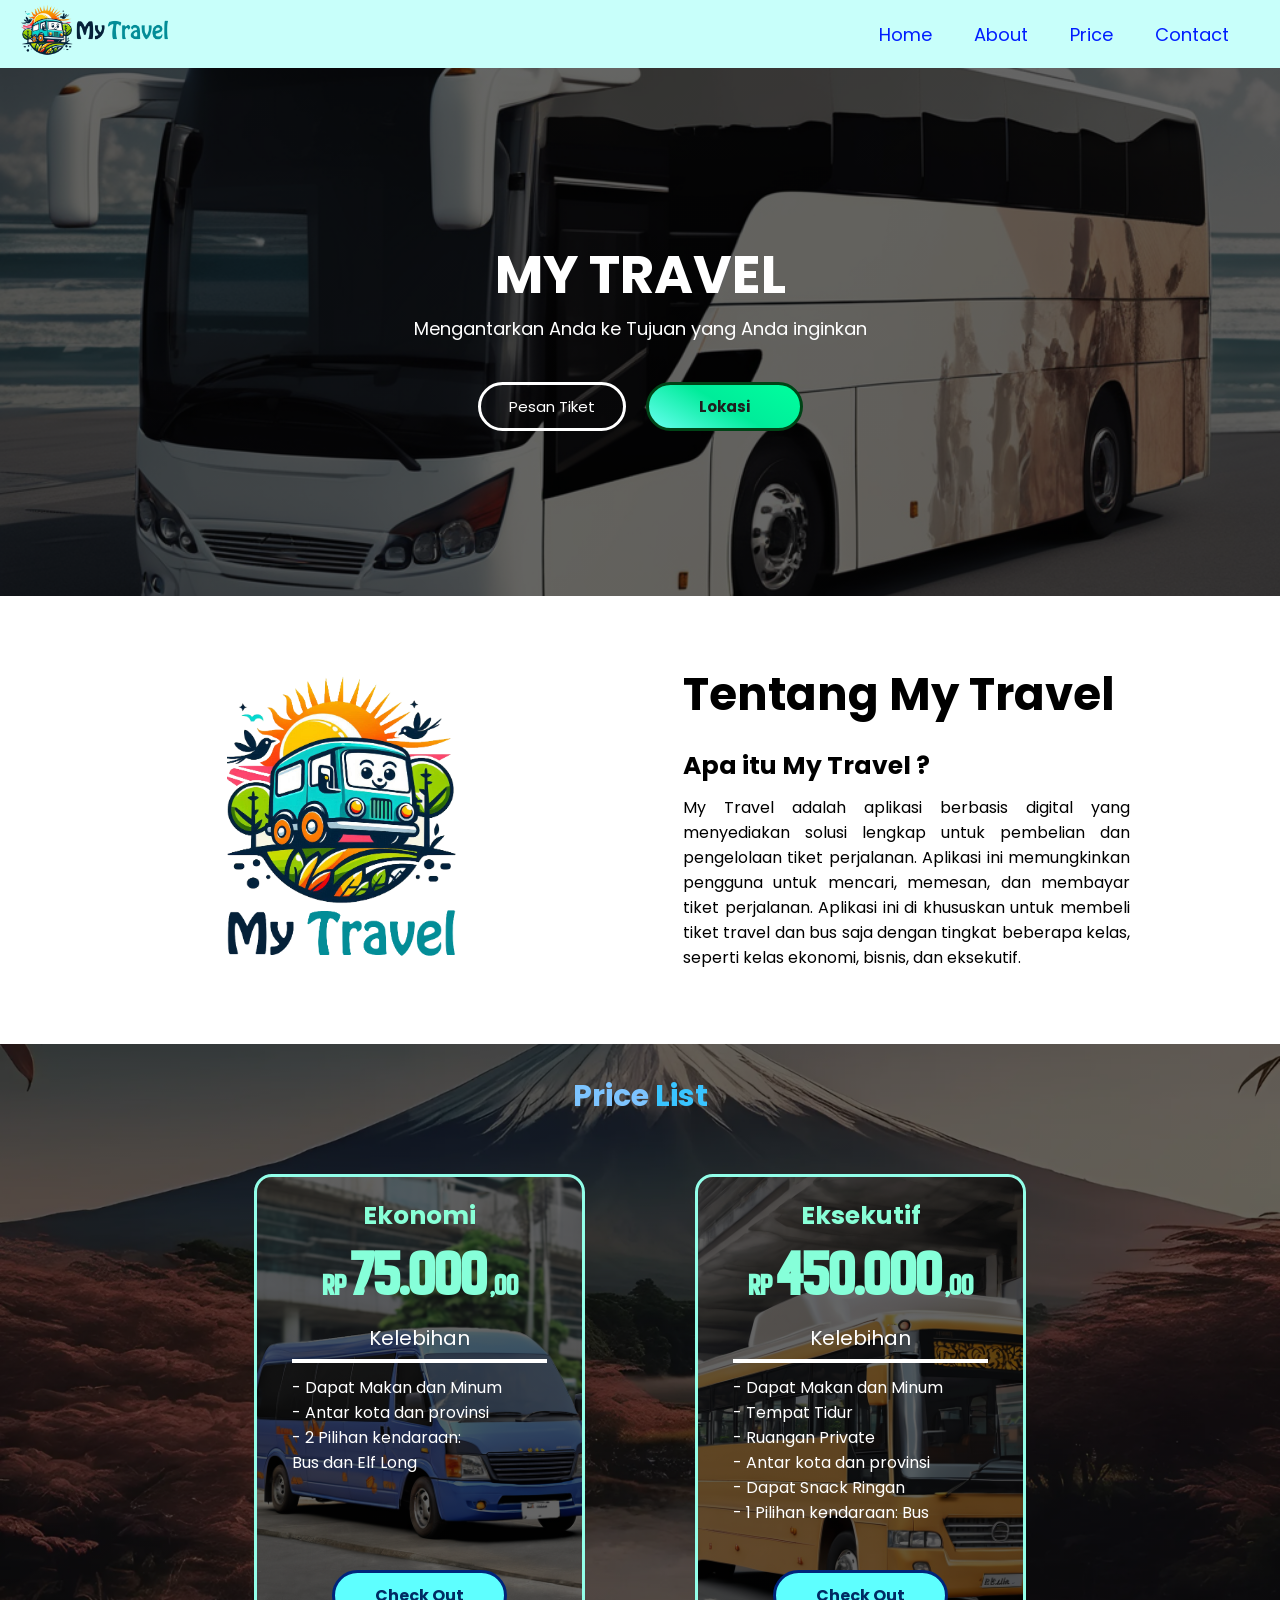
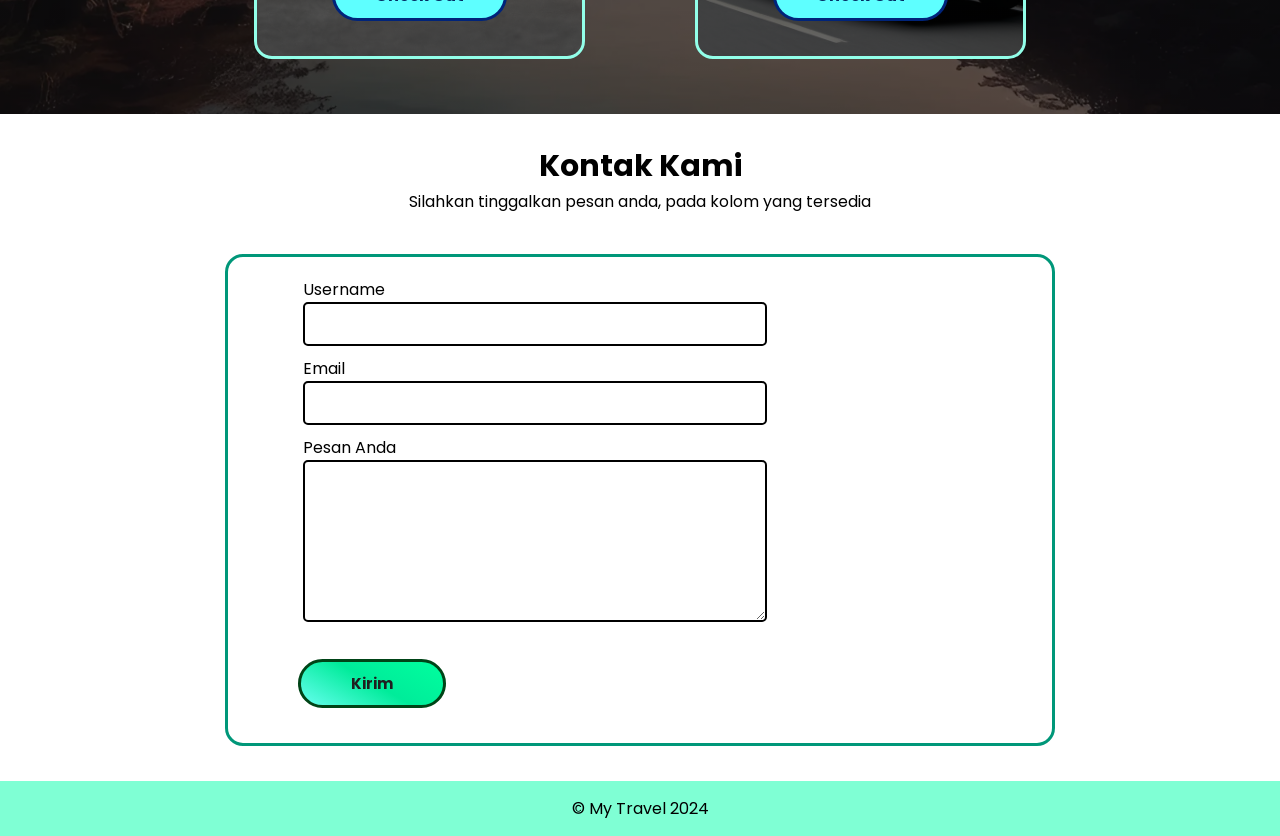
<file: index.html>
<!DOCTYPE html>
<html lang="en">
<head>
    <meta charset="UTF-8">
    <meta name="viewport" content="width=device-width, initial-scale=1.0">
    <link rel="stylesheet" href="css/style.css">
    <link rel="preconnect" href="https://fonts.googleapis.com">
    <link rel="preconnect" href="https://fonts.gstatic.com" crossorigin>
    <link href="https://fonts.googleapis.com/css2?family=New+Amsterdam&family=Poppins:ital,wght@0,100;0,200;0,300;0,400;0,500;0,600;0,700;0,800;0,900;1,100;1,200;1,300;1,400;1,500;1,600;1,700;1,800;1,900&display=swap" rel="stylesheet">
    <link rel="preconnect" href="https://fonts.googleapis.com">
    <link rel="stylesheet" href="https://cdnjs.cloudflare.com/ajax/libs/font-awesome/6.6.0/css/all.min.css">
    <link rel="preconnect" href="https://fonts.gstatic.com" crossorigin>
    <link href="https://fonts.googleapis.com/css2?family=Poppins:ital,wght@0,100;0,200;0,300;0,400;0,500;0,600;0,700;0,800;0,900;1,100;1,200;1,300;1,400;1,500;1,600;1,700;1,800;1,900&display=swap" rel="stylesheet">
    <title>Document</title>
</head>
<body>
    <div class="nav">
        <span class="nav-left">
            <img class="logo" src="img/my-travel.png" >
            <img class="menu" onclick="btnMenu()" src="img/menu_40dp_0000F5_FILL0_wght400_GRAD0_opsz40.svg" >
        </span>
        <ul id="List">
            <li><a class="btn-1">Home</a></li>
            <li><a class="btn-1">About</a></li>
            <li><a class="btn-1">Price</a></li>
            <li><a class="btn-1">Contact</a></li>
        </ul>
    </div>
    <div class="jumbotron-png">
        <h1 class="title">MY TRAVEL</h1>
        <p class="desc">Mengantarkan Anda ke Tujuan yang Anda inginkan</p>
        <span class="flex">
            <center>
                <button class="btn">Pesan Tiket</button>
                <button class="btn-2">Lokasi</button>
            </center>
        </span>
    </div>
        <div class="row">
            <div class="col">
                <img class="img-logo" src="img/logo-2.png" style="width: 35%; margin-top: 65px;">
            </div>
            <div class="col-1">
                <div class="title-1">Tentang My Travel</div>
                <p class="question">Apa itu My Travel ?</p>
                <p class="desc-2">My Travel adalah aplikasi berbasis digital yang menyediakan 
                    solusi lengkap untuk pembelian dan pengelolaan tiket perjalanan. Aplikasi ini memungkinkan pengguna untuk mencari, memesan, dan membayar tiket perjalanan. Aplikasi ini di khususkan untuk membeli tiket travel dan bus saja dengan tingkat beberapa kelas, seperti kelas ekonomi, bisnis, dan eksekutif.<br />
                </p>
            </div>
        </div>
        <div class="bg-2">
            <div class="relative">
                <div class="title-3">
                    <span class="blue-1">Price</span> 
                    <span class="blue-2">List</span> 
                </div>
                <div class="row-2">
                    <div class="col">
                        <div class="card">
                            <div class="card-title">Ekonomi</div>
                            <div class="price-all">
                                <span class="price">Rp</span>
                                <span class="price-title">75.000</span>
                                <span class="price">,00</span>
                            </div>
                            <div class="features">Kelebihan</div>
                            <hr>
                            <p class="desc-3">
                            - Dapat Makan dan Minum <br />
                            - Antar kota dan provinsi <br />
                            - 2 Pilihan kendaraan: <br />
                                 Bus dan Elf Long<br />
                            </p>
                            <center>
                                <button id="btn-1" onclick="btnhref_ekonomi()" class="btn-3" style="margin-top: 95px;">Check Out</button>
                            </center>
                        </div>
                    </div>
                    <div class="col">
                        <div class="card-4">
                            <div class="card-title">Eksekutif</div>
                            <div class="price-all">
                                <span class="price">Rp</span>
                                <span class="price-title">450.000</span>
                                <span class="price">,00</span>
                            </div>
                            <div class="features">Kelebihan</div>
                            <hr>
                            <p class="desc-3">
                                - Dapat Makan dan Minum <br />
                                - Tempat Tidur <br />
                                - Ruangan Private <br />
                                - Antar kota dan provinsi <br />
                                - Dapat Snack Ringan <br />
                                - 1 Pilihan kendaraan: Bus <br />
                            </p>
                            <center>
                                <button id="btn-2" onclick="btnhref_eksekutif()" class="btn-3">Check Out</button>
                            </center>
                        </div>
                    </div>
                </div>
            </div>
        </div>
        <div class="title-4">Kontak Kami</div>
        <div class="desc-4">Silahkan tinggalkan pesan anda, pada kolom yang tersedia</div>
        <div class="card-3">
            <div class="main">
                <div class="input-container">
                    <label for="name">Username</label>
                    <input class="input-1" type="text" name="" id="">
                </div>
                <div class="input-container">
                    <label for="email">Email</label>
                    <input class="input-1" type="email" name="" id="">
                </div>
                <div class="input-container">
                    <label for="messagge">Pesan Anda</label>
                    <textarea class="input-2" type="text" name="" id=""></textarea>
                </div>
                <button class="btn-2 ml-5">Kirim</button>
            </div>
        </div>
        <footer class="foot">
            <center>
                &copy; My Travel 2024
            </center>
        </footer>
    <script src="js/main.js"></script>
</body>
</html>
</file>
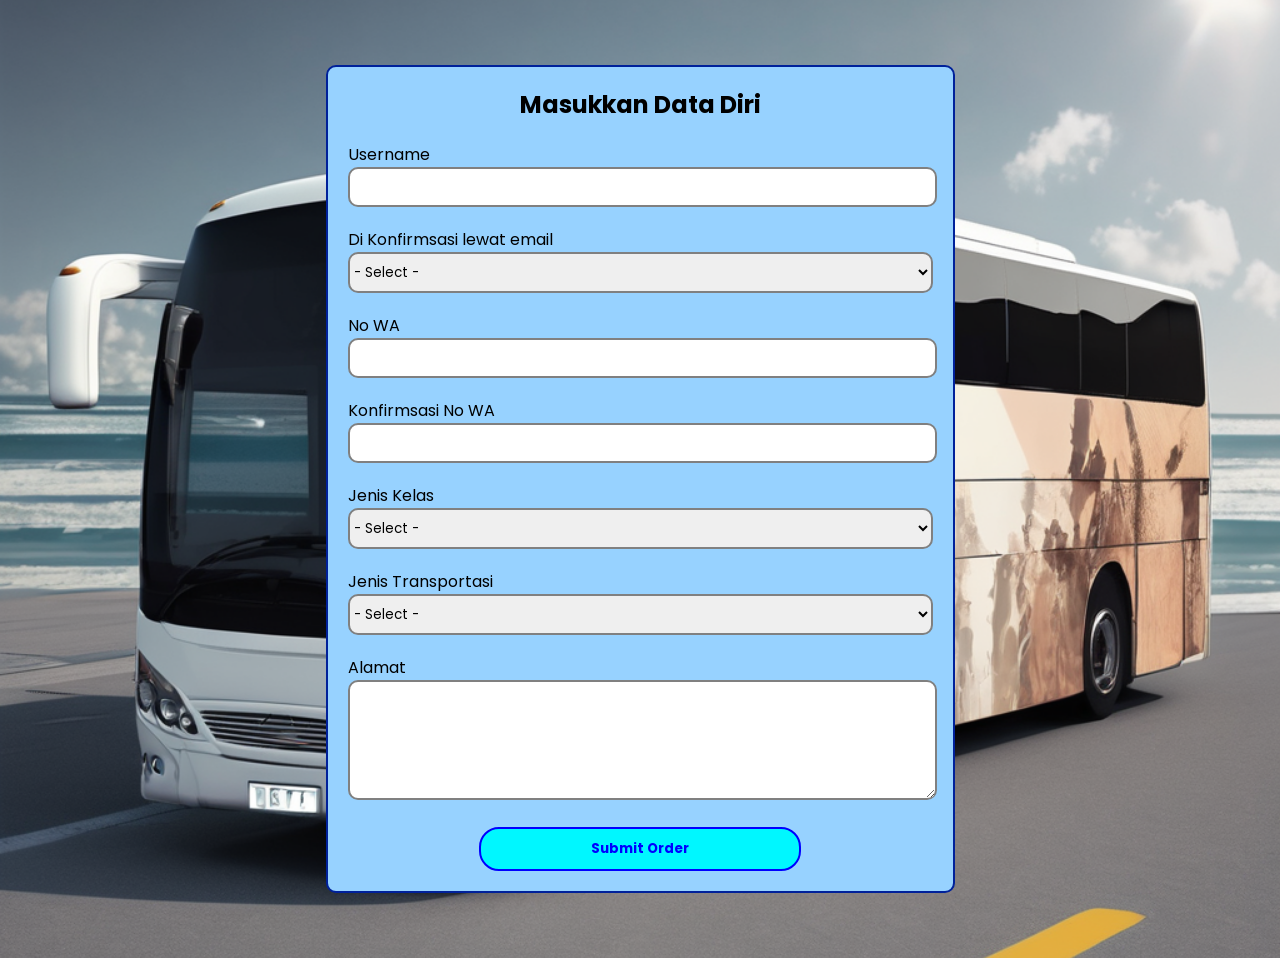
<file: Order/Ekonomi.html>
<!DOCTYPE html>
<html lang="en">
<head>
    <meta charset="UTF-8">
    <meta name="viewport" content="width=device-width, initial-scale=1.0">
    <link rel="preconnect" href="https://fonts.googleapis.com">
    <link rel="preconnect" href="https://fonts.gstatic.com" crossorigin>
    <link href="https://fonts.googleapis.com/css2?family=New+Amsterdam&family=Poppins:ital,wght@0,100;0,200;0,300;0,400;0,500;0,600;0,700;0,800;0,900;1,100;1,200;1,300;1,400;1,500;1,600;1,700;1,800;1,900&display=swap" rel="stylesheet">
    <link rel="preconnect" href="https://fonts.googleapis.com">
    <link rel="stylesheet" href="https://cdnjs.cloudflare.com/ajax/libs/font-awesome/6.6.0/css/all.min.css">
    <link rel="preconnect" href="https://fonts.gstatic.com" crossorigin>
    <link href="https://fonts.googleapis.com/css2?family=Poppins:ital,wght@0,100;0,200;0,300;0,400;0,500;0,600;0,700;0,800;0,900;1,100;1,200;1,300;1,400;1,500;1,600;1,700;1,800;1,900&display=swap" rel="stylesheet">
    <link rel="stylesheet" href="css/style.css">
    <title>Document</title>
</head>
<body>
    <form action="Ekonomi.html" method="post">
        <div class="latar">
            <div class="card">
                <div class="title">Masukkan Data Diri</div>
                <div class="input-container">
                    <label class="label-form" for="">Username</label>
                    <input class="input-form" type="text" name="" id="">
                </div>
                <div class="input-container">
                    <label class="label-form" for="">Di Konfirmsasi lewat email</label>
                    <select class="select-form" name="" id="">
                        <option class="option-form" value=""> - Select - </option>
                        <option class="option-form" value=""> agadawud.08@gmail.com </option>
                    </select>
                </div>
                <div class="input-container">
                    <label class="label-form" for="">No WA</label>
                    <input class="input-form" type="email" name="" id="">
                </div>
                <div class="input-container">
                    <label class="label-form" for="">Konfirmsasi No WA</label>
                    <input class="input-form" type="email" name="" id="">
                </div>
                <div class="input-container">
                    <label class="label-form" for="">Jenis Kelas</label>
                    <select class="select-form" name="" id="">
                        <option class="option-form" value=""> - Select - </option>
                        <option class="option-form" value=""> Ekonomi </option>
                    </select>
                </div>
                <div class="input-container">
                    <label class="label-form" for="">Jenis Transportasi</label>
                    <select class="select-form" name="" id="">
                        <option class="option-form" value=""> - Select - </option>
                        <option class="option-form" value="">Bus</option>
                        <option class="option-form" value="">Elf Long</option>
                    </select>
                </div>
                <div class="input-container">
                    <label class="label-form" for="">Alamat</label>
                    <textarea class="input-form" name="" id="" cols="30" rows="5"></textarea>
                </div>
                <center>
                    <button class="btn">Submit Order</button>
                </center>
            </div>
        </div>
    </form>
</body>
</html>
</file>
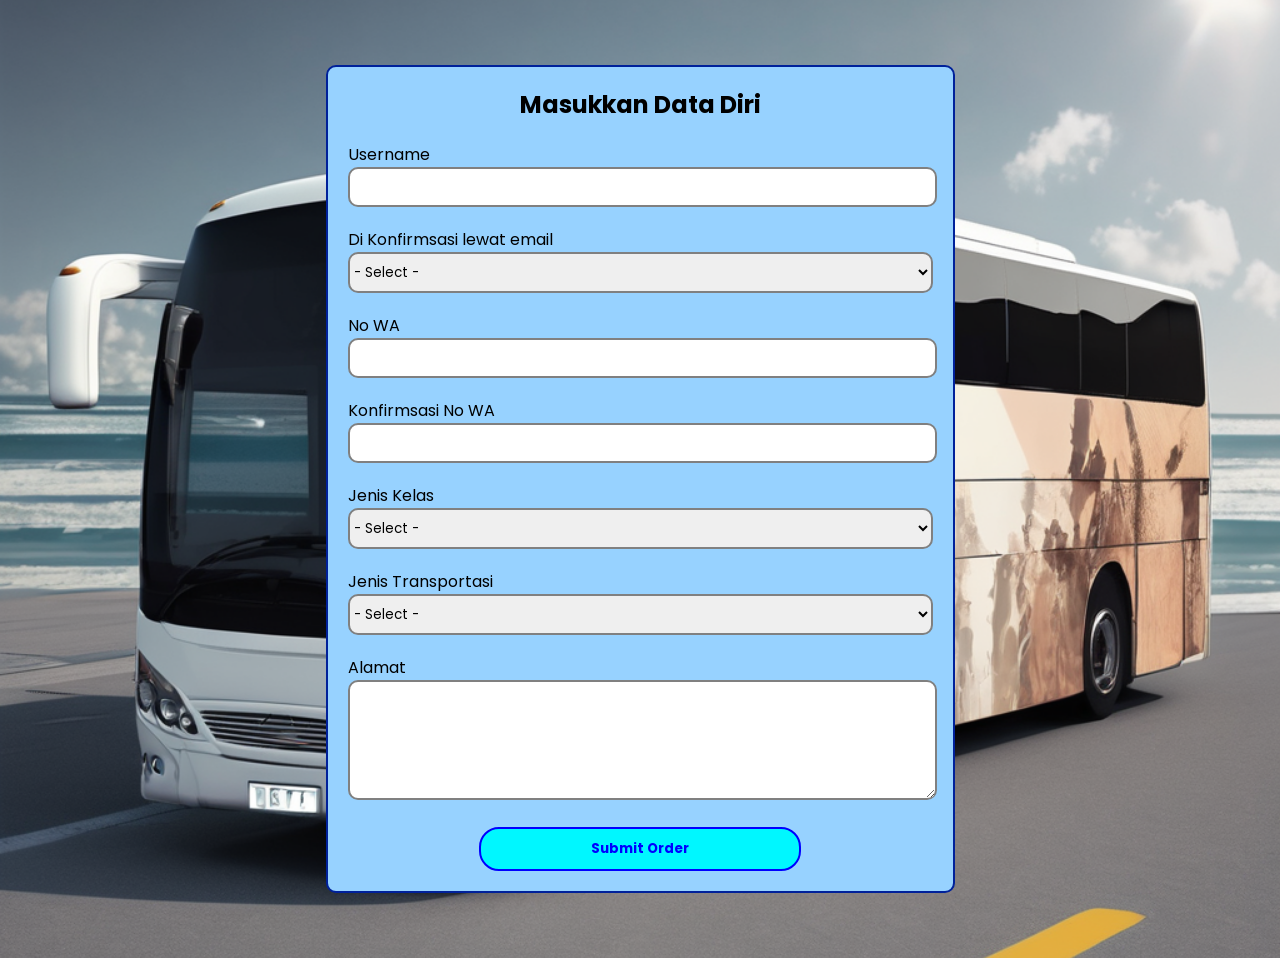
<file: Order/Premium.html>
<!DOCTYPE html>
<html lang="en">
<head>
    <meta charset="UTF-8">
    <meta name="viewport" content="width=device-width, initial-scale=1.0">
    <link rel="preconnect" href="https://fonts.googleapis.com">
    <link rel="preconnect" href="https://fonts.gstatic.com" crossorigin>
    <link href="https://fonts.googleapis.com/css2?family=New+Amsterdam&family=Poppins:ital,wght@0,100;0,200;0,300;0,400;0,500;0,600;0,700;0,800;0,900;1,100;1,200;1,300;1,400;1,500;1,600;1,700;1,800;1,900&display=swap" rel="stylesheet">
    <link rel="preconnect" href="https://fonts.googleapis.com">
    <link rel="stylesheet" href="https://cdnjs.cloudflare.com/ajax/libs/font-awesome/6.6.0/css/all.min.css">
    <link rel="preconnect" href="https://fonts.gstatic.com" crossorigin>
    <link href="https://fonts.googleapis.com/css2?family=Poppins:ital,wght@0,100;0,200;0,300;0,400;0,500;0,600;0,700;0,800;0,900;1,100;1,200;1,300;1,400;1,500;1,600;1,700;1,800;1,900&display=swap" rel="stylesheet">
    <link rel="stylesheet" href="css/style.css">
    <title>Document</title>
</head>
<body>
    <form action="Ekonomi.html" method="post">
        <div class="latar">
            <div class="card">
                <div class="title">Masukkan Data Diri</div>
                <div class="input-container">
                    <label class="label-form" for="">Username</label>
                    <input class="input-form" type="text" name="" id="">
                </div>
                <div class="input-container">
                    <label class="label-form" for="">Di Konfirmsasi lewat email</label>
                    <select class="select-form" name="" id="">
                        <option class="option-form" value=""> - Select - </option>
                        <option class="option-form" value=""> agadawud.08@gmail.com </option>
                    </select>
                </div>
                <div class="input-container">
                    <label class="label-form" for="">No WA</label>
                    <input class="input-form" type="email" name="" id="">
                </div>
                <div class="input-container">
                    <label class="label-form" for="">Konfirmsasi No WA</label>
                    <input class="input-form" type="email" name="" id="">
                </div>
                <div class="input-container">
                    <label class="label-form" for="">Jenis Kelas</label>
                    <select class="select-form" name="" id="">
                        <option class="option-form" value=""> - Select - </option>
                        <option class="option-form" value=""> Eksekutif </option>
                    </select>
                </div>
                <div class="input-container">
                    <label class="label-form" for="">Jenis Transportasi</label>
                    <select class="select-form" name="" id="">
                        <option class="option-form" value=""> - Select - </option>
                        <option class="option-form" value="">Bus</option>
                    </select>
                </div>
                <div class="input-container">
                    <label class="label-form" for="">Alamat</label>
                    <textarea class="input-form" name="" id="" cols="30" rows="5"></textarea>
                </div>
                <center>
                    <button class="btn">Submit Order</button>
                </center>
            </div>
        </div>
    </form>
</body>
</html>
</file>
<file: css/style.css>
*{
    margin: 0;
    padding: 0;
    font-family: 'Poppins', sans-serif;
    text-decoration: none;
}

.nav {
    display: flex;
    box-shadow: 100px;
    background-color: rgb(200, 255, 250);
    height: 68px;
    align-items: center;
    width: 100%;
    justify-content: space-between;
    position: fixed;
    z-index: 1000;
}

img.logo{
    background-size: cover;
    width: 150px;
    margin-left: 18px;
}

img.menu{
    display: none;
}

.nav ul {
    justify-content: end;
    display: flex;
    list-style: none;
    margin-right: 30px;
}

.nav ul li{
    text-align: end;
    align-items: center;
}

.nav ul li a.btn-1{
    font-size: 18px;
    padding: 2px 5px;
    margin: 16px;
    color: #001eff;
    text-decoration: none;
    cursor: pointer;
    font-weight: normal;
    border-bottom: 2px solid rgb(200, 255, 250);
    transition: 0.4s;
}

.nav ul li a:hover{
    border-bottom: 2px solid rgb(0, 0, 181);
    color: rgb(0, 0, 181);
    transition: 0.4s;
}

.nav ul li a:active{
    border-bottom: 2px solid rgb(0, 0, 181);
    color: rgb(0, 0, 181);
}

.jumbotron-png {
    display: block;
    background-image: url('../img/bus_keluaran_terbaru_tahun_2024_dengan_nama_My_Travel_dan_berlatar_belakang_terminal.png');
    background-position: center;
    background-size: cover;
    padding-top: 235px;
    padding-bottom: 165px;
    position: relative;
    width: 100%;
}

.jumbotron-png::after {
    width: 100%;
    height: 100%;
    content: '';
    top: 0;
    left: 0;
    position: absolute;
    z-index: 1;
    background-image: linear-gradient(180deg, rgba(0,0,0,0.6) 0%, rgba(0,0,0,0.6) 100%);
}


h1.title{
    font-size: 53px;
    color: rgb(255, 255, 255);
    font-weight: bold;
    text-align: center;
    z-index: 2;
    position: relative;
}

p.desc{
    color: white;
    font-size: 18px;
    text-align: center;
    z-index: 3;
    margin-left: 65px;
    margin-right: 65px;
    position: relative;
    padding-bottom: 20px;
}

.btn{
    position: relative;
    margin-top: 20px;
    padding-left: 28px;
    padding-right: 28px;
    padding-top: 10px;
    padding-bottom: 10px;
    z-index: 4;
    margin-left: 8px;
    margin-right: 8px;
    font-size: 15px;
    border-radius: 25px;
    background-color: rgba(0, 0, 0, 0);
    border: 3px solid white;
    transition: 0.4s;
    color: white;
}

.btn-2{
    position: relative;
    margin-top: 20px;
    padding-left: 50px;
    padding-right: 50px;
    margin-left: 8px;
    margin-right: 8px;
    padding-top: 10px;
    padding-bottom: 10px;
    z-index: 4;
    font-size: 15px;
    border-radius: 25px;
    background: linear-gradient(30deg, rgba(103,254,239,1) 0%, rgba(0,236,154,1) 51%, rgba(0,255,158,1) 100%);
    border: 3px solid rgb(0, 68, 23);
    color: rgb(31, 31, 31);
    transition: 0.4s;
    font-weight: bold;
}

.btn:hover{
    background-color: white;
    border: 3px solid rgb(69, 69, 69);
    cursor: pointer;
    transition: 0.4s;
    color: rgb(0, 0, 0);
}

.btn-2:hover{
    background: linear-gradient(30deg, rgba(120,216,255,1) 0%, rgba(39,255,187,1) 51%, rgba(46,255,175,1) 100%);
    border: 3px solid rgb(0, 26, 6);
    cursor: pointer;
    transition: 0.4s;
    color: rgb(0, 0, 0);
}

.container{
    width: 100%;
}

.row{
    display: flex;
    flex-wrap: wrap;
    margin-left: auto;
    margin-right: auto;
}

.col{
    text-align: center;
    padding: 15px;
}

.col-2{
    padding: 15px;
}

.col-1{
    flex: 1;
}

.title-1{
    margin-top: 65px;
    font-weight: bold;
    font-size: 45px;
    flex: 1;
    text-align: none;
}

.question{
    font-size: 25px;
    font-weight: bold;
    margin-top: 18px;
}

.desc-2{
    margin-top: 10px;
    text-align: justify;
    margin-right: 150px;
}

.bg-2{
    display: block;
    position: relative;
    width: 100%;
    background-image: url('../img/snapedit_1724059753851.jpeg');
    background-size: cover;
    background-position: center;
}

.bg-2::after{
    width: 100%;
    height: 100%;
    content: '';
    position: absolute;
    top: 0;
    left: 0;
    z-index: 1;
    background-image: linear-gradient(180deg, rgba(0,0,0,0.6) 0%, rgba(0,0,0,0.6) 100%);
}

.title-3{
    padding-top: 30px;
    text-align: center;
    font-weight: bold;
    font-size: 30px;
    margin-top: 65px;
    color: rgb(184, 168, 255);
    z-index: 3;
    position: relative;
}

.blue-1{
    color: rgb(125, 196, 255);
}

.blue-2{
    color: rgb(57, 196, 255);
}

.card{
    display: block;
    border: 3px solid rgb(146, 255, 233);
    background-image: url('../img/buatlah_1_gambar_minibus_berlatar_belakang_terminal.png');
    background-position: center;
    background-size: cover;
    padding: 35px;
    position: relative;
    padding-top: 20px;
    border-radius: 18px;
    margin: 40px;
    z-index: 2;
}

.card-3{
    border: 3px solid rgb(0, 151, 121);
    padding: 35px;
    padding-top: 20px;
    border-radius: 18px;
    margin-left: 225px;
    margin-right: 225px;
    margin-top: 40px;
}

.card::after{
    border-radius: 15px;
    width: 100%;
    height: 100%;
    content: '';
    top: 0;
    left: 0;
    position: absolute;
    z-index: 1;
    background-image: linear-gradient(180deg, rgba(0,0,0,0.6) 0%, rgba(0,0,0,0.6) 100%);
}

.card-4{
    display: block;
    border: 3px solid rgb(146, 255, 233);
    background-image: url('../img/buatlah_1_gambar_bus_berlatar_belakang_terimal.png');
    background-position: center;
    background-size: cover;
    padding: 35px;
    position: relative;
    padding-top: 20px;
    border-radius: 18px;
    margin: 40px;
    z-index: 3;
}

.card-4::after{
    border-radius: 15px;
    width: 100%;
    height: 100%;
    content: '';
    top: 0;
    left: 0;
    position: absolute;
    z-index: 1;
    background-image: linear-gradient(180deg, rgba(0,0,0,0.6) 0%, rgba(0,0,0,0.6) 100%);
}

.card-title{
    z-index: 2;
    color: rgb(136, 255, 215);
    position: relative;
    text-align: center;
    font-weight: bold;
    font-size: 25px;
}

.row-2{
    display: flex;
    flex-wrap: wrap;
    justify-content: center;
}

.btn-3{
    z-index: 4;
    position: relative;
    margin-top: 45px;
    padding-top: 10px;
    padding-bottom: 10px;
    border-radius: 30px;
    border: 3.5px solid rgb(0, 36, 122);
    color: rgb(0, 43, 99);
    background-color: rgb(94, 255, 255);
    padding-left: 40px;
    padding-right: 40px;
    font-weight: bold;
    font-size: 16px;
    transition: 0.4s ;
}

.btn-3:hover{
    border: 3.5px solid rgb(0, 28, 94);
    color: rgb(0, 40, 93);
    background-color: rgb(107, 181, 255);
    cursor: pointer;
}

.desc-3{
    left: 0;
    margin-right: 45px;
    text-align: justify;
    color: white;
    position: relative;
    z-index: 8;
    justify-content: left;
}

.features{
    color: white;
    position: relative;
    z-index: 6;
    font-size: 20px;
    margin-bottom: 6px;
}

hr{
    border: 2.5px solid white;
    z-index: 7;
    position: relative;
    margin-bottom: 12px;
}

.price-all{
    margin-bottom: 10px;
    color: rgb(134, 255, 217);
    position: relative;
    z-index: 5;
}

.price{
    font-family: 'New Amsterdam', sans-serif;
    font-weight: bold;
    font-size: 30px;
}

.price-title{
    font-family: 'New Amsterdam', sans-serif;
    font-weight: bold;
    font-size: 65px;
}

.title-4{
    text-align: center;
    font-weight: bold;
    font-size: 30px;
    margin-top: 30px;
}

.desc-4{
    margin-bottom: 36px;
    text-align: center;
}

.block{
    display: block;
}

.input-container{
    margin-bottom: 10px;
    margin-left: 40px;
}

label{
    display: block;
}

.input-1{
    width: 65%;
    padding: 10px;
    box-sizing: border-box;
    border-radius: 5px;
    border: 2px solid black;
    outline: none;
}

.input-2{
    width: 65%;
    padding: 10px;
    height: 18vh;
    padding: 10px;
    box-sizing: border-box;
    border-radius: 5px;
    border: 2px solid black;
    outline: none;
}

.card-1{
    border: 3px solid rgb(0, 100, 84);
    padding: 35px;
    padding-top: 20px;
    border-radius: 15px;
    width: 50%;
    margin: auto;
    margin-top: 20px;
}

.ml-5{
    margin-left: 35px;
}

.foot{
    padding: 15px;
    background-color: aquamarine;
    margin-top: 35px;
}

@media screen and (max-width: 1092px){
    .nav {
        display: block;
        align-items: center;
        width: 100%;
        
    }

    img.logo{
        margin: 20 auto 10px;
    }

    .card{
        padding: 40px;
    }

    .nav-left{
        width: 100%;
        justify-content: space-between;
        display: flex;
    }

    img.menu{
        display: block;
        padding-right: 20px;
        cursor: pointer;
    }

    .nav ul {
        position: fixed;
        width: 50%;
        margin-top: 9px;
        padding-top: 10px;
        height: 100%;
        background-color: rgb(142, 255, 246);
        display: block;
        list-style: none;
        left: -100%;
        transition: all .5s;
    }

    .nav ul li{
        text-align: end;
        align-items: center;
    }
    
    .nav ul li a.btn-1{
        margin: 30px;
        border: none;
        text-align: left;
        display: block;
        font-size: 20px;
    }
    
    .nav ul li a.btn-1:hover, :active{
        border: none;
        color: rgb(0, 0, 104);
    }

    .btn-3{
        margin-top: 75px;
    }

    .desc-2{
        margin-right: 30px;
    }
}

@media screen and (max-width: 872px) {
    .col{
        text-align: center;
        width: 100%;
    }

    .card{
        width: 50%;
        text-align: center;
        margin: auto;
    }

    .card-4{
        width: 52%;
        text-align: center;
        margin: auto;
    }

    

    .card-3{
        width: 65%;
        margin: auto;
    }

    .col{
        justify-content: center;
        text-align: center;
    }

    .col-1{
        text-align: center;
    }
     
    .desc-3{
        margin-left: 5px;
        margin-right: 5px;
    }

    .desc-2{
        margin-left: 75px;
    }
}

@media screen and (max-width: 598px){
    .nav ul {
        width: 100%;
    }

    .col{
        padding: 8px;
    }

    .desc-3{
        font-size: 13px;
    }

    .desc-2{
        margin-left: 50px;
    }

    .price-all{
        margin-bottom: 20px;
    }
    
    .price{
        font-size: 20px;
    }
    
    .price-title{
        font-size: 55px;
    }

    .card-title{
        font-size: 18px;
    }

    .title-1{
        font-size: 30px;
    }

    .question{
        font-size: 20px;
    }

    .title-3{
        margin-bottom: 30px;
    }

    .card-3{
        width: 75%;
        margin-top: 65px;
        margin-left: auto;
        margin-right: auto;
    }

    .input-1{
        width: 100%;
        margin-left: 0px;
    }

    .input-2{
        width: 100%;
        margin-left: 0px;
    }

    .card-3{
        margin: auto;
    }

    .card-4{
        margin-bottom: 32px;
    }

    .main{
        justify-content: center;
    }
}
</file>
<file: Order/css/style.css>
*{
    margin: 0;
    padding: 0;
    font-family: 'Poppins', sans-serif;
}

body{
    display: flex;
    justify-content: center;
    background-image: url('../img/bus_keluaran_terbaru_tahun_2024_dengan_nama_My_Travel_dan_berlatar_belakang_terminal.png');
    background-size: cover;
    background-position: center;
}

.card{
    background-color: rgb(151, 210, 255);
    border: 2px solid rgb(0, 33, 154);
    border-radius: 10px;
    width: 65vh;
    padding: 20px;
    margin-top: 65px;
    margin-left: auto;
    margin-right: auto;
    margin-bottom: 65px;
}

.title{
    text-align: center;
    margin-bottom: 20px;
    font-weight: bold;
    font-size: x-large;
}

.label-form{
    position: absolute;
}

.input-container{
    display: block;
    position: relative;
    margin-bottom: 20px;
}

.select-form{
    margin-top: 25px;
    width: 100%;
    padding-top: 8px;
    padding-bottom: 8px;
    border-radius: 10px;
}

.input-form{
   margin-top: 25px;
   width: 100%;
   padding-top: 8px;
   padding-bottom: 8px;
   border-radius: 10px;
   border: 2px solid gray;
   transition: 0.4s;
   -webkit-transition: 0.4s;
}

.select-form{
    margin-top: 25px;
    width: 100%;
    padding-top: 8px;
    padding-bottom: 8px;
    border-radius: 10px;
    border: 2px solid gray;
    transition: 0.4s;
    -webkit-transition: 0.4s;
    cursor: pointer;
}

option{
    cursor: pointer;
}

.input-form:hover, .input-form:active{
    border: 2px solid black;
    transition: 0.4s;
   -webkit-transition: 0.4s;
}

.select-form:hover{
    border: 2px solid black;
    transition: 0.4s;
   -webkit-transition: 0.4s;
}

.btn{
    border-radius: 20px;
    background-color: rgb(0, 247, 255);
    width: 55%;
    font-weight: bold;
    color: blue;
    border: 2px solid blue;
    padding-top: 10px;
    padding-bottom: 10px;
    transition: 0.4s;
}

.btn:hover{
    cursor: pointer;
    background-color: rgb(0, 255, 166);
    transition: 0.4s;
}
</file>
